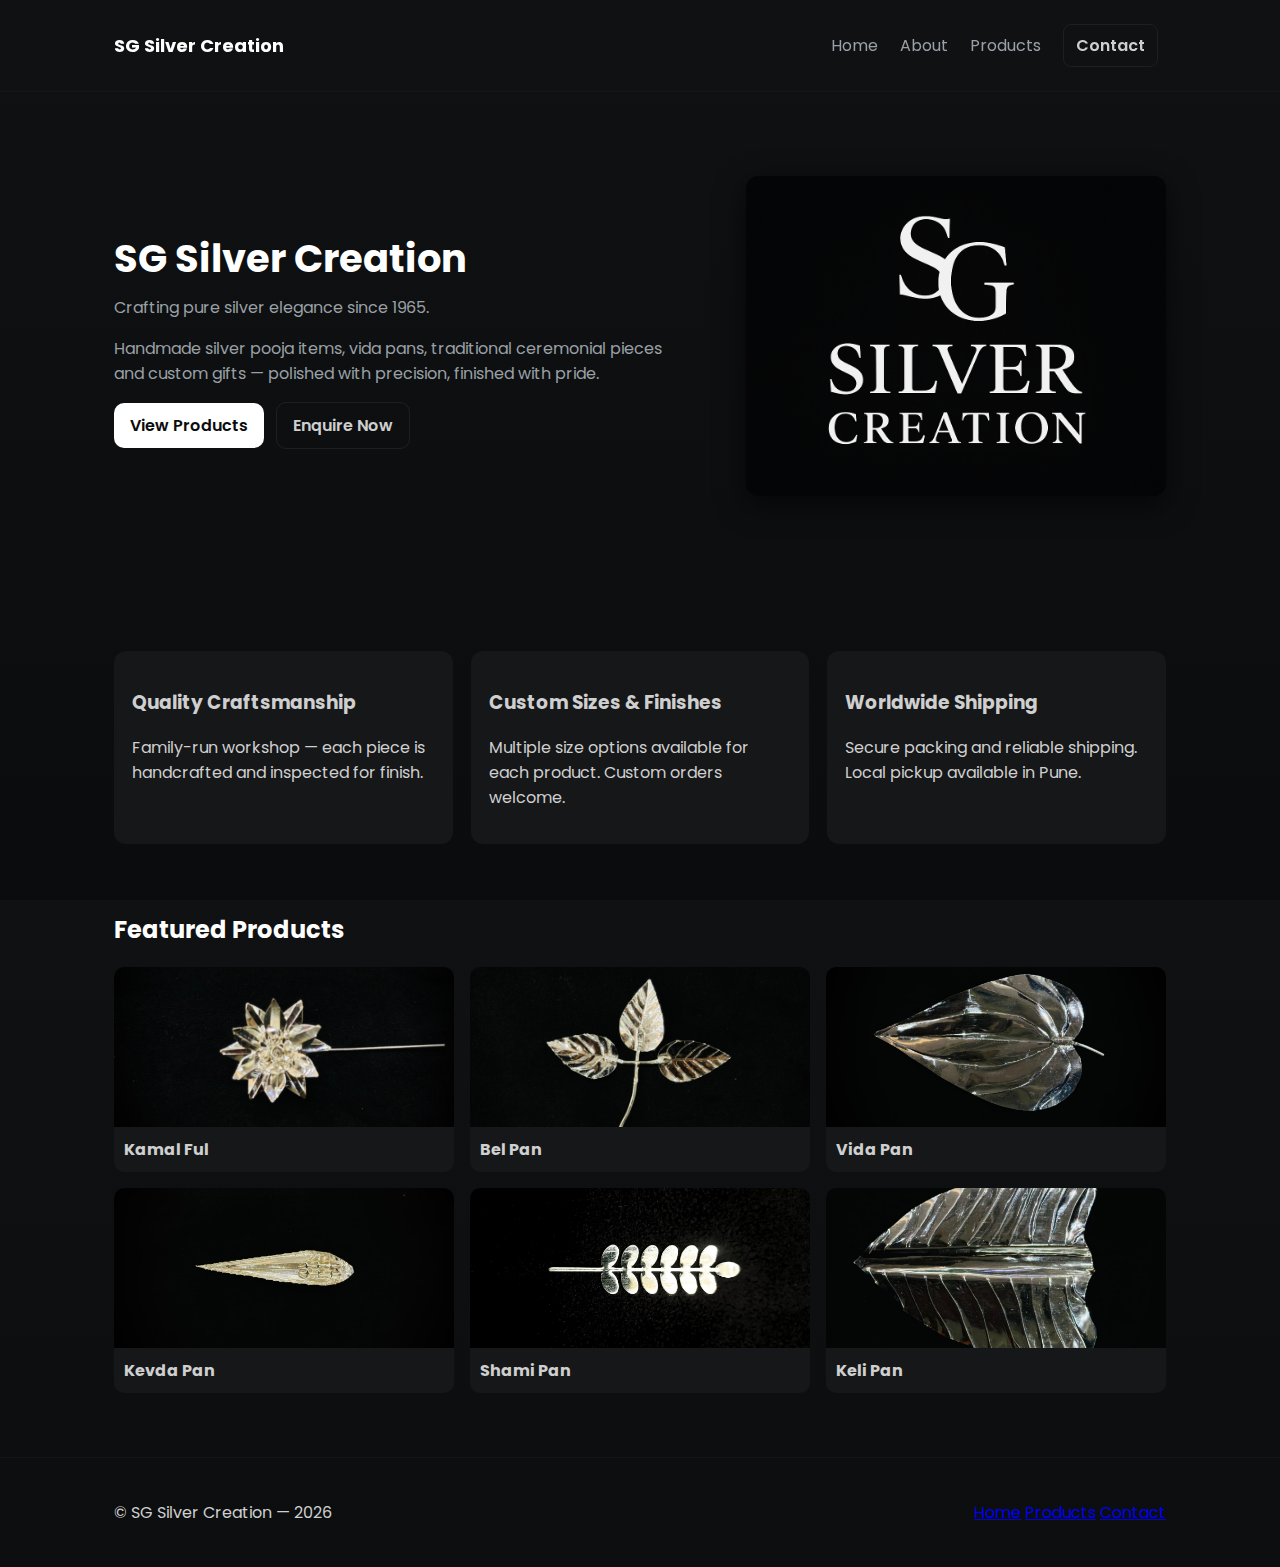
<file: index.html>
<!doctype html>
<html lang="en">
<head>
  <meta charset="utf-8" />
  <meta name="viewport" content="width=device-width, initial-scale=1"/>
  <title>SG Silver Creation</title>
  <meta name="description" content="Handcrafted silver pooja items & more — SG Silver Creation" />
  <link href="https://fonts.googleapis.com/css2?family=Poppins:wght@300;400;600;700&display=swap" rel="stylesheet">
  <link rel="stylesheet" href="/assets/css/styles.css">
</head>
<body class="dark">
  <header class="site-header">
    <div class="container header-inner">
      <a class="brand" href="/">SG Silver Creation</a>
      <nav class="nav">
        <a href="/">Home</a>
        <a href="/about.html">About</a>
        <a href="/products.html">Products</a>
        <a href="/contact.html" class="btn btn-light">Contact</a>
      </nav>
      <button class="nav-toggle" aria-label="Open navigation">☰</button>
    </div>
  </header>

  <main>
    <section class="hero">
      <div class="container hero-grid">
        <div class="hero-text">
          <h1>SG Silver Creation</h1>
          <p class="tag">Crafting pure silver elegance since 1965.</p>
          <p class="lead">Handmade silver pooja items, vida pans, traditional ceremonial pieces and custom gifts — polished with precision, finished with pride.</p>
          <div class="hero-cta">
            <a href="/products.html" class="btn">View Products</a>
            <a href="/contact.html" class="btn btn-outline">Enquire Now</a>
          </div>
        </div>
        <div class="hero-media">
          <!-- Replace hero.jpg in assets/images -->
          <img src="/assets/images/hero.png" alt="SG Silver Creation - products"/>
        </div>
      </div>
    </section>

    <section class="features container">
      <div class="feature">
        <h3>Quality Craftsmanship</h3>
        <p>Family-run workshop — each piece is handcrafted and inspected for finish.</p>
      </div>
      <div class="feature">
        <h3>Custom Sizes & Finishes</h3>
        <p>Multiple size options available for each product. Custom orders welcome.</p>
      </div>
      <div class="feature">
        <h3>Worldwide Shipping</h3>
        <p>Secure packing and reliable shipping. Local pickup available in Pune.</p>
      </div>
    </section>

    <section class="showcase container">
      <h2>Featured Products</h2>
      <div class="grid">
        <!-- Use 6 featured product thumbnails - update filenames in assets/images -->
        <a class="card" href="/products.html#kamal-ful">
          <img src="/assets/images/kamal-ful.jpg" alt="Kamal Ful"/>
          <div class="card-body"><strong>Kamal Ful</strong></div>
        </a>
        <a class="card" href="/products.html#bel-pan">
          <img src="/assets/images/bel-pan.jpg" alt="Bel Pan"/>
          <div class="card-body"><strong>Bel Pan</strong></div>
        </a>
        <a class="card" href="/products.html#vida-pan">
          <img src="/assets/images/vida-pan.jpg" alt="Vida Pan"/>
          <div class="card-body"><strong>Vida Pan</strong></div>
        </a>
        <a class="card" href="/products.html#kevda-pan">
          <img src="/assets/images/kevda-pan.jpg" alt="Kevda Pan"/>
          <div class="card-body"><strong>Kevda Pan</strong></div>
        </a>
        <a class="card" href="/products.html#shami-pan">
          <img src="/assets/images/shami-pan.jpg" alt="Shami Pan"/>
          <div class="card-body"><strong>Shami Pan</strong></div>
        </a>
        <a class="card" href="/products.html#keli-pan">
          <img src="/assets/images/keli-pan.jpg" alt="Keli Pan"/>
          <div class="card-body"><strong>Keli Pan</strong></div>
        </a>
      </div>
    </section>

  </main>

  <footer class="site-footer">
    <div class="container footer-inner">
      <div>© SG Silver Creation — <span id="copyright-year"></span></div>
      <nav>
        <a href="/">Home</a>
        <a href="/products.html">Products</a>
        <a href="/contact.html">Contact</a>
      </nav>
    </div>
  </footer>

  <script src="/assets/js/main.js"></script>
</body>
</html>
</file>
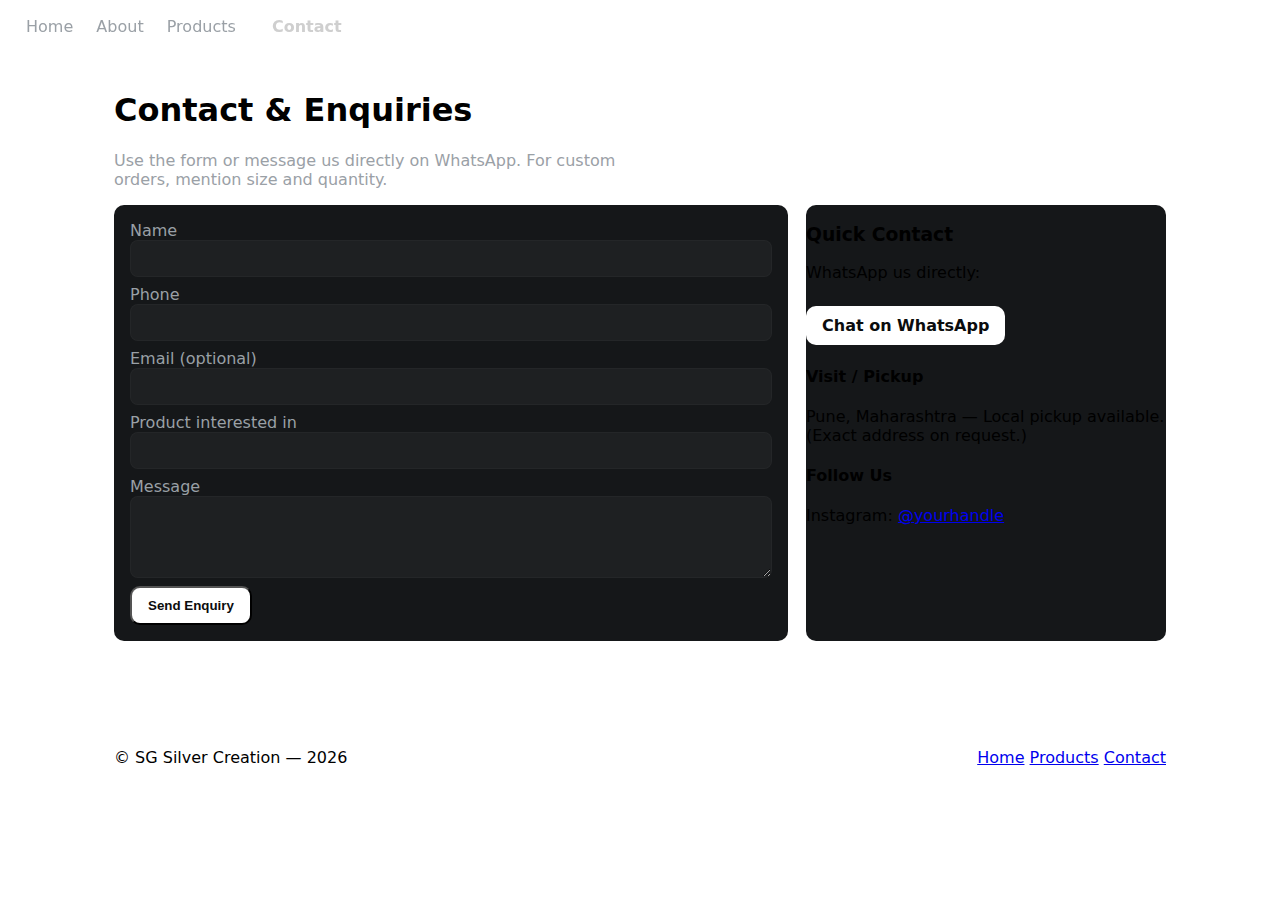
<file: contact.html>
<!DOCTYPE html>
<html lang="en">

<head>
    <meta charset="UTF-8">
    <meta name="viewport" content="width=device-width, initial-scale=1.0">
    <title>Contact — SG Silver Creation</title>
    <!-- Link to your CSS -->
    <link rel="stylesheet" href="/assets/css/styles.css">
</head>

<body>
    <!-- Header with navigation -->
    <header class="site-header">
        <nav class="nav">
            <a href="/">Home</a>
            <a href="/about.html">About</a>
            <a href="/products.html">Products</a>
            <a href="/contact.html" class="btn btn-light">Contact</a>
        </nav>
        <button class="nav-toggle" aria-label="Open navigation">☰</button>
    </header>

    <!-- Main content -->
    <main class="container contact-page">
        <h1>Contact & Enquiries</h1>
        <p class="lead">Use the form or message us directly on WhatsApp. For custom orders, mention size and quantity.
        </p>

        <div class="contact-grid">
            <!-- Contact form -->
            <form id="enquiry-form" action="https://formspree.io/f/YOUR_FORMSPREE_ENDPOINT" method="POST"
                class="card form-card">
                <label>
                    Name
                    <input name="name" required>
                </label>
                <label>
                    Phone
                    <input name="phone" required>
                </label>
                <label>
                    Email (optional)
                    <input name="email" type="email">
                </label>
                <label>
                    Product interested in
                    <input name="product" id="product-input">
                </label>
                <label>
                    Message
                    <textarea name="message" rows="4"></textarea>
                </label>
                <button class="btn" type="submit">Send Enquiry</button>
            </form>

            <!-- Quick contact card -->
            <div class="card contact-right">
                <h3>Quick Contact</h3>
                <p>WhatsApp us directly:</p>
                <!-- Replace YOUR_PHONE_NUMBER with international number without + or 00 -->
                <a class="btn btn-whatsapp"
                    href="https://wa.me/YOUR_PHONE_NUMBER?text=Hi%20SG%20Silver%20Creation%2C%20I%20am%20interested%20in%20your%20products"
                    target="_blank">Chat on WhatsApp</a>

                <h4>Visit / Pickup</h4>
                <p>Pune, Maharashtra — Local pickup available. (Exact address on request.)</p>

                <h4>Follow Us</h4>
                <p>Instagram: <a href="#">@yourhandle</a></p>
            </div>
        </div>
    </main>

    <!-- Footer -->
    <footer class="site-footer">
        <div class="container footer-inner">
            <div>© SG Silver Creation — <span id="copyright-year-4"></span></div>
            <nav>
                <a href="/">Home</a>
                <a href="/products.html">Products</a>
                <a href="/contact.html">Contact</a>
            </nav>
        </div>
    </footer>

    <!-- JS -->
    <script src="/assets/js/main.js"></script>
    <script>
        // Optional: Auto update copyright year
        document.getElementById('copyright-year-4').textContent = new Date().getFullYear();
    </script>
</body>

</html>
</file>
<file: assets/css/styles.css>
:root {
    --bg: #0f1113;
    /* almost black charcoal */
    --card: #151719;
    /* card background */
    --muted: #9aa0a6;
    --accent: #cfcfcf;
    --white: #ffffff;
    --glass: rgba(255, 255, 255, 0.04);
    font-family: 'Poppins', system-ui, -apple-system, 'Segoe UI', Roboto, 'Helvetica Neue', Arial;
}

* {
    box-sizing: border-box
}

html,
body {
    height: 100%
}

body.dark {
    background: linear-gradient(180deg, var(--bg), #0b0c0d);
    color: var(--accent);
    margin: 0
}

.container {
    max-width: 1100px;
    margin: 0 auto;
    padding: 24px
}

.header-inner {
    display: flex;
    align-items: center;
    justify-content: space-between
}

.brand {
    color: var(--white);
    font-weight: 700;
    text-decoration: none;
    font-size: 1.125rem
}

.nav a {
    color: var(--muted);
    text-decoration: none;
    margin-left: 18px
}

.nav .btn-light {
    background: transparent;
    border: 1px solid rgba(255, 255, 255, 0.06);
    padding: 8px 12px;
    border-radius: 8px;
    color: var(--accent)
}

.nav-toggle {
    display: none;
    background: none;
    border: 0;
    color: var(--accent);
    font-size: 1.2rem
}

.site-header {
    backdrop-filter: blur(6px);
    border-bottom: 1px solid rgba(255, 255, 255, 0.03);
    position: sticky;
    top: 0;
    z-index: 60
}

.hero {
    padding: 60px 0
}

.hero-grid {
    display: grid;
    grid-template-columns: 1fr 420px;
    gap: 28px;
    align-items: center
}

.hero-text h1 {
    font-size: 2.4rem;
    margin: 0;
    color: var(--white)
}

.tag {
    color: var(--muted);
    margin: 8px 0
}

.lead {
    color: var(--muted);
    max-width: 560px
}

.btn {
    display: inline-block;
    padding: 10px 16px;
    border-radius: 10px;
    background: var(--white);
    color: #0b0c0d;
    text-decoration: none;
    font-weight: 600;
    margin-right: 8px
}

.btn-outline {
    background: transparent;
    border: 1px solid rgba(255, 255, 255, 0.07);
    color: var(--accent)
}

.hero-media img {
    width: 100%;
    height: 320px;
    object-fit: cover;
    border-radius: 12px;
    box-shadow: 0 8px 30px rgba(0, 0, 0, 0.6)
}

.features {
    display: flex;
    gap: 18px;
    margin-top: 40px
}

.feature {
    background: var(--card);
    padding: 18px;
    border-radius: 12px;
    flex: 1
}

.showcase h2 {
    color: var(--white)
}

.grid {
    display: grid;
    grid-template-columns: repeat(3, 1fr);
    gap: 16px;
    margin-top: 16px
}

.card {
    background: var(--card);
    border-radius: 10px;
    overflow: hidden;
    text-decoration: none;
    color: inherit
}

.card img {
    width: 100%;
    height: 160px;
    object-fit: cover;
    display: block
}

.card-body {
    padding: 10px
}

.products-page .product-list {
    display: grid;
    grid-template-columns: repeat(2, 1fr);
    gap: 18px
}

.product-card {
    display: flex;
    gap: 16px;
    background: var(--card);
    padding: 12px;
    border-radius: 10px
}

.product-card img {
    width: 220px;
    height: 160px;
    object-fit: cover;
    border-radius: 8px
}

.product-meta h2 {
    color: var(--white);
    margin: 0
}

.product-actions {
    margin-top: 12px
}

.card.form-card {
    padding: 16px
}

.contact-grid {
    display: grid;
    grid-template-columns: 1fr 360px;
    gap: 18px
}

.input,
input,
textarea,
label {
    display: block;
    width: 100%
}

label {
    color: var(--muted);
    margin-bottom: 8px
}

input,
textarea {
    background: var(--glass);
    border: 1px solid rgba(255, 255, 255, 0.03);
    padding: 10px;
    border-radius: 8px;
    color: var(--accent)
}

.btn-whatsapp {
    display: inline-block;
    margin-top: 8px
}

.site-footer {
    border-top: 1px solid rgba(255, 255, 255, 0.03);
    padding: 18px 0;
    margin-top: 40px
}

.footer-inner {
    display: flex;
    justify-content: space-between;
    align-items: center
}

@media(max-width:900px) {
    .hero-grid {
        grid-template-columns: 1fr
    }

    .grid {
        grid-template-columns: repeat(2, 1fr)
    }

    .products-page .product-list {
        grid-template-columns: 1fr
    }

    .contact-grid {
        grid-template-columns: 1fr
    }

    .nav {
        display: none
    }

    .nav-toggle {
        display: block
    }
}
</file>
